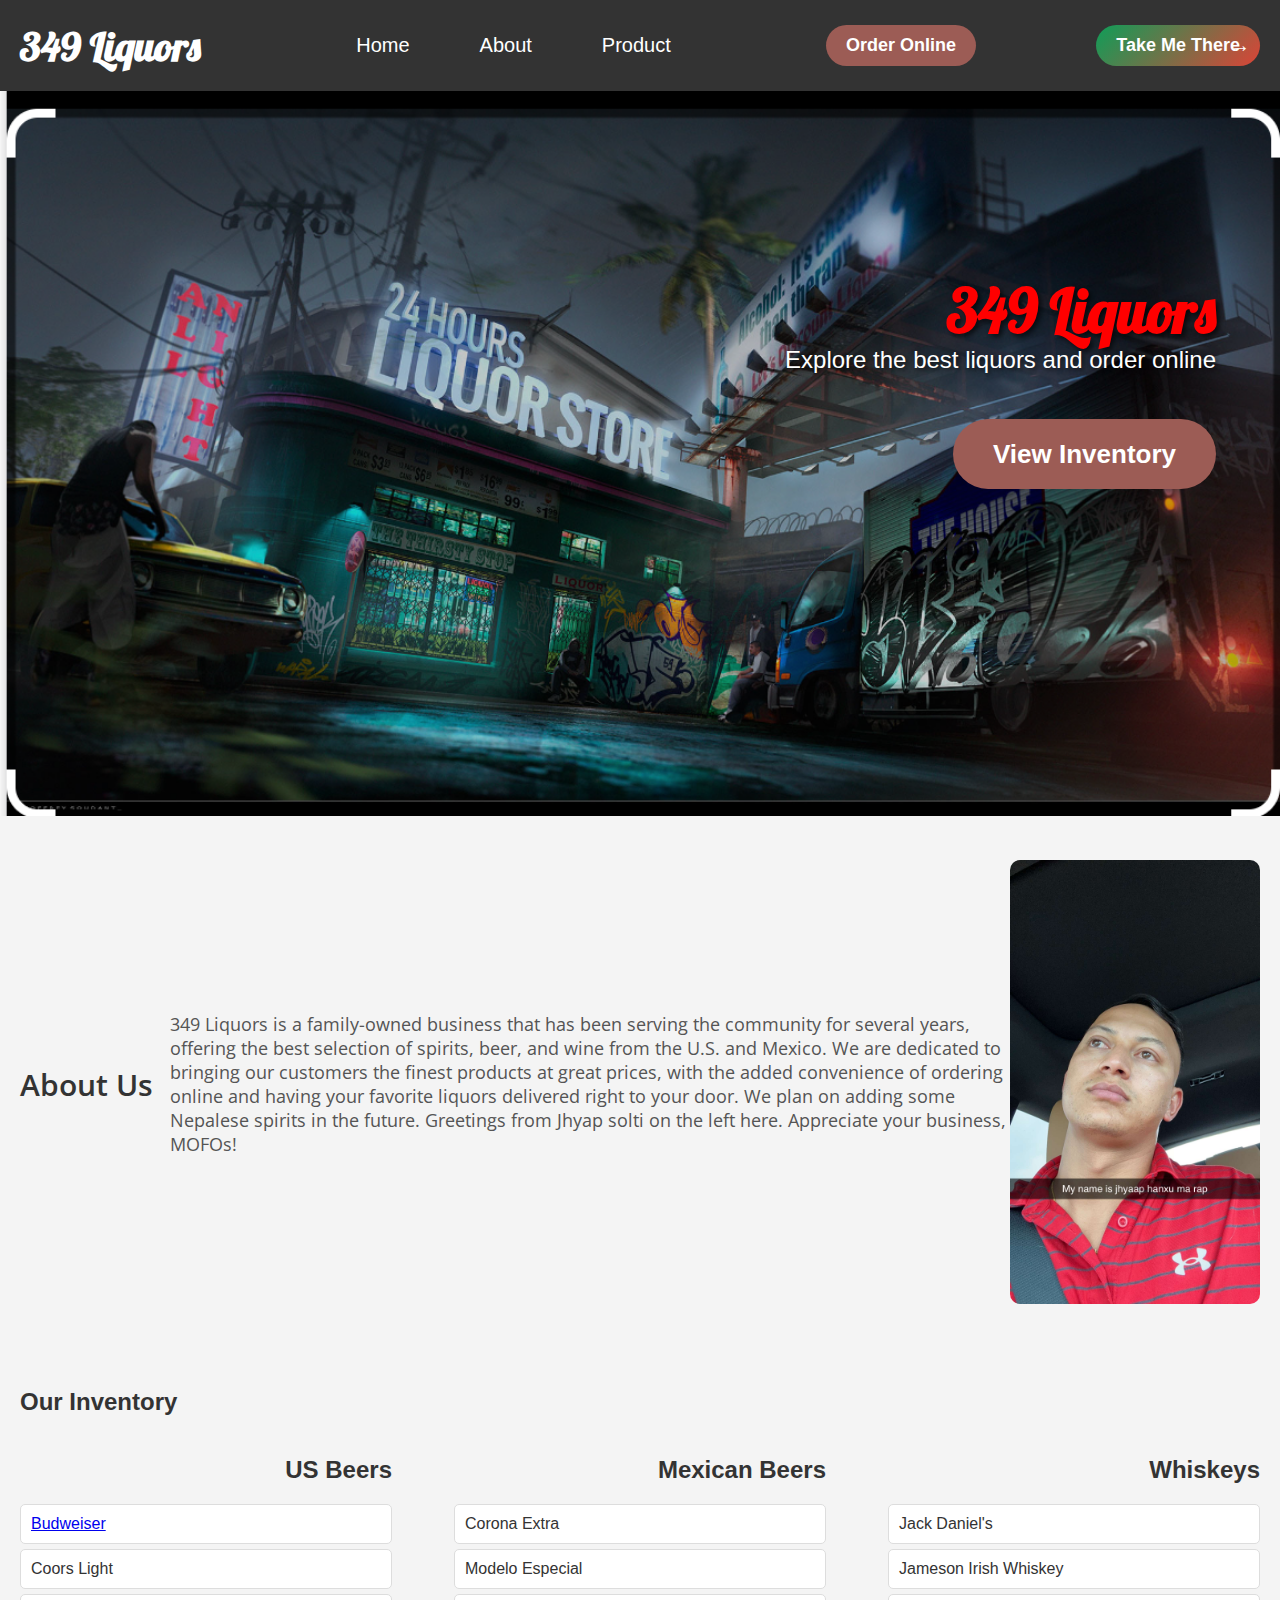
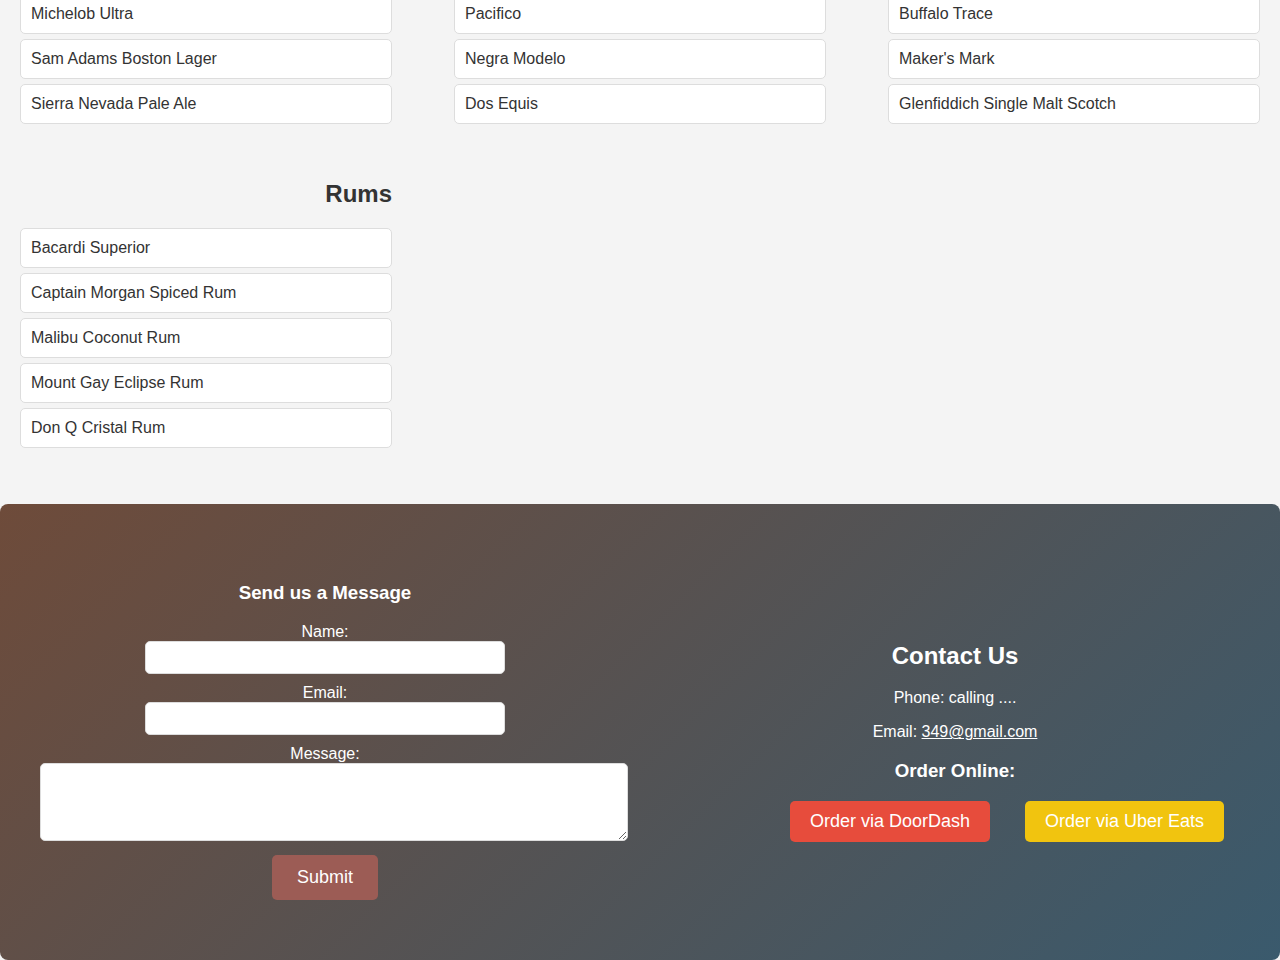
<file: index.html>
<!DOCTYPE html>
<html lang="en">
<head>
    <meta charset="UTF-8">
    <meta name="viewport" content="width=device-width, initial-scale=1.0">
    <meta http-equiv="X-UA-Compatible" content="ie=edge">
    <title>349 Liquors</title>
    <!-- Importing Google Fonts (Lobster for store name and Open Sans for About Us) -->
    <link href="https://fonts.googleapis.com/css2?family=Lobster&family=Open+Sans:wght@400;600&display=swap" rel="stylesheet">
    <!-- Link to External CSS -->
    <link rel="stylesheet" href="styles.css">
</head>

<body>
    <!-- Header with navigation buttons and contact button on the right -->
    <header>
        <div>
            <h1>349 Liquors</h1>
        </div>
        <div class="nav">
            <a href="#home">Home</a>
            <a href="#about">About</a>
            <a href="#inventory">Product</a>
        </div>
        <a href="#contact" class="contact-button">Order Online</a>
        <!-- Take me there link -->
        <a href="https://www.google.com/maps/dir//349+Liquor+Beer+%26+Wine-+E+Cig+and+Vape+Store,+1001-1201+W+CR-137,+Midland,+TX+79706/@31.9323208,-102.0641593,17z/data=!4m8!4m7!1m0!1m5!1m1!1s0x86f97d660bc1cbdb:0xfad36406067807e!2m2!1d-102.0615844!2d31.9323163?entry=ttu&g_ep=EgoyMDI1MDIyNi4xIKXMDSoJLDEwMjExNDUzSAFQAw%3D%3D" class="takemethere-button" target="_blank">Take Me There</a>
    </header>

    <!-- Place the image container with the store name, tagline, and button on the image -->
    <div class="image-container" id="home">
        <img src="3492.png" alt="349 Liquors">
        <div class="store-name">349 Liquors</div>
        <div class="tagline">Explore the best liquors and order online</div>
        <div class="button-container">
            <a href="#inventory" class="button">View Inventory</a>
        </div>
    </div>

    <!-- About Section (Now at the top of the second page) -->
    <div id="about" class="content">
        <h2>About Us</h2>
        <div>
            <p>349 Liquors is a family-owned business that has been serving the community for several years, offering the best selection of spirits, beer, and wine from the U.S. and Mexico. We are dedicated to bringing our customers the finest products at great prices, with the added convenience of ordering online and having your favorite liquors delivered right to your door. We plan on adding some Nepalese spirits in the future. Greetings from Jhyap solti on the left here. Appreciate your business, MOFOs!</p>
        </div>
        <div>
            <img src="3493.png" alt="349 Liquors" />
        </div>
    </div>

    <!-- Inventory section -->
    <div id="inventory" class="content">
        <h2>Our Inventory</h2>
        <div class="inventory">
            <!-- US Beers -->
            <div class="category">
                <h2>US Beers</h2>
                <ul>
                    <li class="budweiser">
                        <a href="budweiser.html">Budweiser</a>
                    </li>
                    <li>Coors Light</li>
                    <li>Michelob Ultra</li>
                    <li>Sam Adams Boston Lager</li>
                    <li>Sierra Nevada Pale Ale</li>
                </ul>
            </div>

            <!-- Mexican Beers -->
            <div class="category">
                <h2>Mexican Beers</h2>
                <ul>
                    <li>Corona Extra</li>
                    <li>Modelo Especial</li>
                    <li>Pacifico</li>
                    <li>Negra Modelo</li>
                    <li>Dos Equis</li>
                </ul>
            </div>

            <!-- Whiskeys -->
            <div class="category">
                <h2 class="whiskeys">Whiskeys</h2>
                <ul>
                    <li>Jack Daniel's</li>
                    <li>Jameson Irish Whiskey</li>
                    <li>Buffalo Trace</li>
                    <li>Maker's Mark</li>
                    <li>Glenfiddich Single Malt Scotch</li>
                </ul>
            </div>

            <!-- Rums -->
            <div class="category">
                <h2>Rums</h2>
                <ul>
                    <li>Bacardi Superior</li>
                    <li>Captain Morgan Spiced Rum</li>
                    <li>Malibu Coconut Rum</li>
                    <li>Mount Gay Eclipse Rum</li>
                    <li>Don Q Cristal Rum</li>
                </ul>
            </div>
        </div>
    </div>

    <!-- Contact Information (Bottom Section) -->
    <div id="contact" class="contact-bottom" style="display: flex; justify-content: space-between; align-items: center; background: linear-gradient(135deg, #6e4b3a, #3a5a6d); padding: 40px 20px; border-radius: 8px;">
        <!-- Contact Form on the Left -->
        <div class="contact-form" style="flex: 1; padding: 20px; color: white; margin-right: 20px;">
            <h3>Send us a Message</h3>
            <form action="#" method="POST">
                <div>
                    <label for="name" style="color: white;">Name:</label><br>
                    <input type="text" id="name" name="name" required style="padding: 8px; width: 60%; border-radius: 5px; border: 1px solid #ddd; margin-bottom: 10px;">
                </div>
                <div>
                    <label for="email" style="color: white;">Email:</label><br>
                    <input type="email" id="email" name="email" required style="padding: 8px; width: 60%; border-radius: 5px; border: 1px solid #ddd; margin-bottom: 10px;">
                </div>
                <div>
                    <label for="message" style="color: white;">Message:</label><br>
                    <textarea id="message" name="message" required rows="4" style="padding: 8px; width: 100%; border-radius: 5px; border: 1px solid #ddd; margin-bottom: 10px;"></textarea>
                </div>
                <div>
                    <button type="submit" style="background-color: #9c5c55; color: white; padding: 12px 25px; font-size: 18px; border: none; border-radius: 5px; cursor: pointer; transition: background-color 0.3s ease;">
                        Submit
                    </button>
                </div>
            </form>
        </div>

        <!-- Contact Info on the Right -->
        <div style="flex: 1; padding: 20px; color: white;">
            <h2>Contact Us</h2>
            <p>Phone: calling ....</p>
            <p>Email: <a href="mailto:349@gmail.com" style="color: white; text-decoration: underline;">349@gmail.com</a></p>

            <!-- Order Links Section -->
            <h3>Order Online:</h3>
            <div style="display: flex; gap: 15px; flex-wrap: wrap;">
                <!-- DoorDash Link (moved slightly to the right) -->
                <a href="https://www.doordash.com/convenience/store/28989806" target="_blank" style="background-color: #E74C3C; color: white; padding: 10px 20px; font-size: 18px; border-radius: 5px; text-decoration: none; text-align: center; transition: background-color 0.3s; margin-left: 120px;">
                    Order via DoorDash
                </a>

                <!-- Uber Eats Link (moved slightly to the right, yellowish) -->
                <a href="https://www.ubereats.com/store/349-liquor-beer-%26-wine-e-cig-and-vape-store/98HQTEKQVnOqIfQ8Yh02qQ/f7c1d04c-4290-5673-aa21-f43c621d36a9/80c7dccb-ce5b-488d-9ae7-2a3477b81964?diningMode=DELIVERY&ps=1&scats=80c7dccb-ce5b-488d-9ae7-2a3477b81964&scatsectypes=COLLECTION&scatsubs=" target="_blank" style="background-color: #F1C40F; color: white; padding: 10px 20px; font-size: 18px; border-radius: 5px; text-decoration: none; text-align: center; transition: background-color 0.3s; margin-left: 20px;">
                    Order via Uber Eats
                </a>
            </div>
        </div>
    </div>
</body>
</html>
</file>
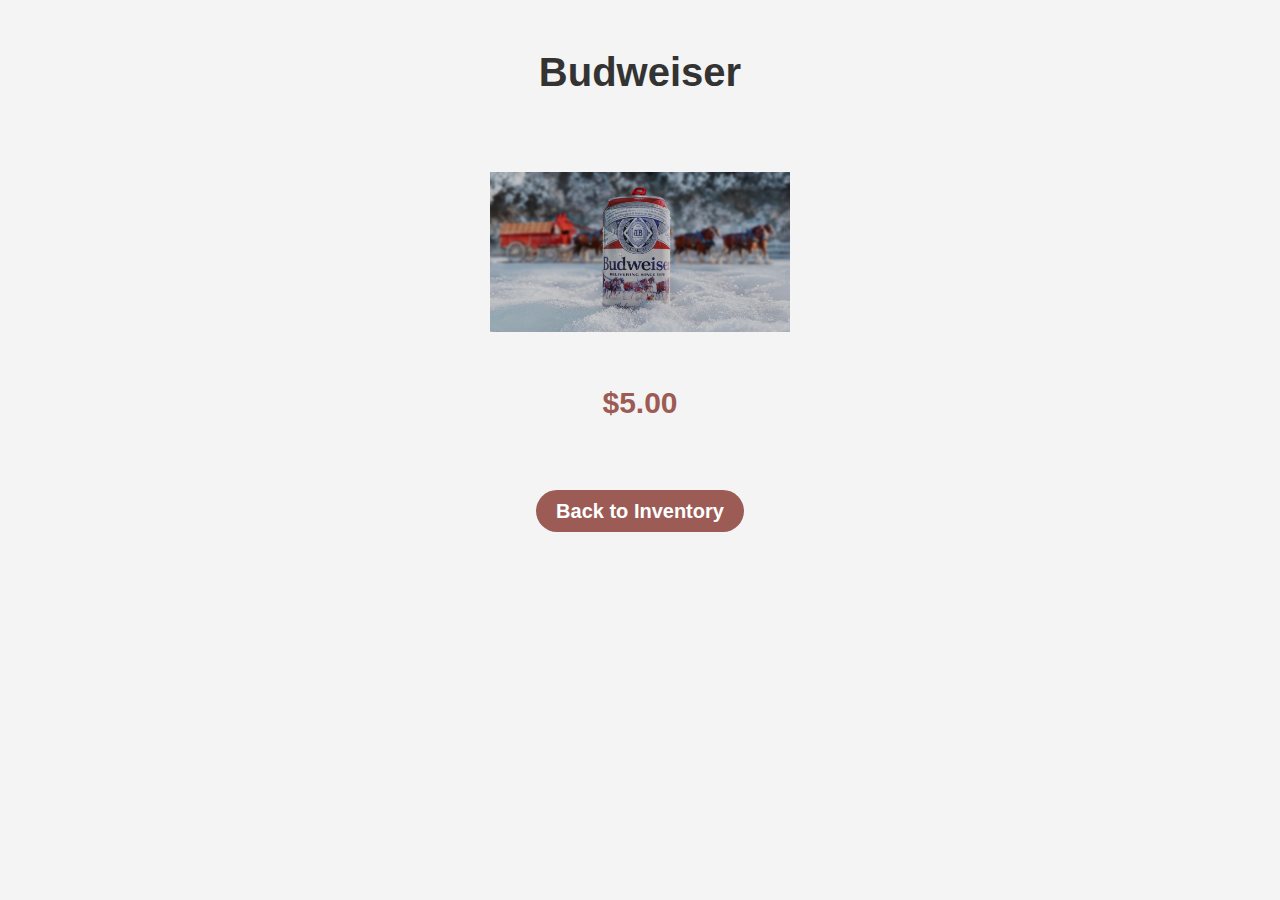
<file: budweiser.html>
<!DOCTYPE html>
<html lang="en">
<head>
    <meta charset="UTF-8">
    <meta name="viewport" content="width=device-width, initial-scale=1.0">
    <meta http-equiv="X-UA-Compatible" content="ie=edge">
    <title>Budweiser - 349 Liquors</title>
    <style>
        body {
            font-family: Arial, sans-serif;
            background-color: #f4f4f4;
            color: #333;
            margin: 0;
            padding: 0;
            text-align: center;
        }

        h1 {
            font-size: 40px;
            color: #333;
            margin-top: 50px;
        }

        .product-container {
            padding: 50px 20px;
        }

        .product-image {
            width: 300px;
            height: auto;
            margin-bottom: 20px;
        }

        .product-price {
            font-size: 30px;
            color: #9c5c55; /* Light maroon color for the price */
            font-weight: bold;
        }

        .back-button {
            background-color: #9c5c55;
            color: white;
            padding: 10px 20px;
            font-size: 20px;
            font-weight: bold;
            border-radius: 25px;
            cursor: pointer;
            text-decoration: none;
            transition: background-color 0.3s;
        }

        .back-button:hover {
            background-color: #7f4a3d;
        }
    </style>
</head>
<body>

<h1>Budweiser</h1>

<div class="product-container">
    <img src="3494.png" alt="Budweiser" class="product-image">
    <p class="product-price">$5.00</p>
</div>

<a href=" " class="back-button">Back to Inventory</a>

</body>
</html>
</file>
<file: styles.css>
/* Base Styles */
body {
    font-family: Arial, sans-serif;
    background-color: #f4f4f4;
    color: #333;
    margin: 0;
    padding: 0;
}

/* Header Style */
header {
    background-color: #333;
    color: white;
    padding: 20px;
    text-align: center;
    display: flex;
    justify-content: space-between;
    align-items: center;
}

header h1 {
    font-family: 'Lobster', cursive;
    font-size: 40px;
    margin: 0;
}

.nav {
    display: flex;
}

.nav a {
    color: white;
    padding: 14px 20px;
    font-size: 20px;
    text-decoration: none;
    margin: 0 15px;
    border-radius: 5px;
    transition: background-color 0.3s ease;
}

.nav a:hover {
    background-color: #9c5c55; /* Light maroon */
}

.contact-button {
    background-color: #9c5c55;
    color: white;
    padding: 10px 20px;
    font-size: 18px;
    font-weight: bold;
    border-radius: 25px;
    cursor: pointer;
    text-decoration: none;
    transition: background-color 0.3s;
}

.contact-button:hover {
    background-color: #7f4a3d;
}

.takemethere-button {
    background: linear-gradient(135deg, #0F9D58, #DB4437);
    color: white;
    padding: 10px 20px;
    font-size: 18px;
    font-weight: bold;
    border-radius: 50px;
    cursor: pointer;
    text-decoration: none;
    display: inline-flex;
    align-items: center;
    justify-content: center;
    transition: background-color 0.3s;
    position: relative;
}

.takemethere-button::before {
    content: '→'; /* Arrow character */
    font-size: 20px;
    margin-left: 10px; /* Space between text and arrow */
    position: absolute;
    right: 10px; /* Corrected from '10p' to '10px' */
}

.takemethere-button:hover {
    background: linear-gradient(135deg, #4285F4, #34A853); /* bluish green on hover */
}

/* Image container style */
.image-container {
    position: relative;
    text-align: center;
    margin: 0;
}

.image-container img {
    width: 100%; /* Display the full image width */
    height: auto; /* Maintain aspect ratio */
}

/* Store Name */
.store-name {
    position: absolute;
    top: 25%; /* Moved slightly down */
    right: 5%; /* Left-aligned */
    transform: translateX(0);
    color: red;
    font-size: 60px;
    font-family: 'Lobster', cursive; /* Using Lobster font */
    font-weight: bold;
    text-shadow: 3px 3px 5px rgba(0, 0, 0, 0.6);
}

/* Tagline */
.tagline {
    position: absolute;
    top: 35%; /* Moved slightly down from the store name */
    right: 5%; /* Left-aligned */
    transform: translateX(0);
    color: white;
    font-size: 24px;
    font-family: Arial, sans-serif;
    font-weight: normal;
    text-shadow: 2px 2px 4px rgba(0, 0, 0, 0.6);
}

/* View Inventory Button */
.button-container {
    position: absolute;
    top: 45%; /* Adjusted to match the position below the tagline */
    right: 5%;
    transform: translateX(0);
    margin-top: 20px;
}

.button {
    background-color: #9c5c55; /* Yellowish light maroon color */
    color: white;
    padding: 20px 40px;
    font-size: 26px;
    font-weight: bold;
    cursor: pointer;
    border: none;
    border-radius: 50px; /* Rounded edges */
    text-decoration: none;
    transition: background-color 0.3s, transform 0.3s;
}

.button:hover {
    background-color: #7f4a3d; /* Darker shade for hover effect */
    transform: scale(1.1); /* Slightly enlarge the button */
}

/* About Section */
#about {
    background-color: #f4f4f4;
    padding: 40px 20px;
    display: flex;
    align-items: center;
    justify-content: space-between;
}

#about h2 {
    font-size: 30px;
    color: #333;
    font-family: 'Open Sans', sans-serif;
    font-weight: 600;
    width: 60%;
}

#about p {
    font-size: 18px;
    color: #555;
    font-family: 'Open Sans', sans-serif;
    font-weight: 400;
}

#about img {
    width: 250px;
    height: auto;
    border-radius: 10px;
}

/* Inventory Section */
.content {
    padding: 20px;
}

.inventory {
    display: flex;
    flex-wrap: wrap;
    justify-content: space-between;
}

.category {
    width: 30%;
    margin-bottom: 20px;
}

.category h2 {
    text-align: right;
    color: #333;
    font-size: 24px;
    position: relative;
}

.category ul {
    list-style-type: none;
    padding: 0;
}

.category li {
    background-color: #fff;
    margin: 5px 0;
    padding: 10px;
    border: 1px solid #ddd;
    border-radius: 5px;
    transition: background-color 0.3s ease;
}

.category li:hover {
    background-color: #f0f0f0;
    cursor: pointer;
}

/* Hover effect for Budweiser (show full image when hovering over Budweiser in US Beers) */
.category li.budweiser:hover {
    background-image: url('3494.png');
    background-size: cover;
    background-position: center center;
    height: 200px; /* Adjust height to show the full image */
    color: transparent;
    text-align: center;
    line-height: 200px;
    transition: background-image 0.3s ease;
}

/* Hover effect for Whiskeys (show image when hovering over the Whiskey title) */
.category h2.whiskeys:hover {
    background-image: url('3491.png');
    background-size: cover;
    background-position: center center;
    height: 300px; /* Set a fixed height */
    color: transparent;
    text-align: center;
    line-height: 300px;
    transition: background-image 0.3s ease;
}

/* Bottom Contact Us Section */
.contact-bottom {
    background-color: #333;
    color: white;
    padding: 15px;
    text-align: center;
}



/* Mobile Responsive Styles */
@media screen and (max-width: 768px) {
    /* Adjust the layout for mobile */
    header {
        flex-direction: column;
        text-align: center;
    }

    header h1 {
        font-size: 30px;
    }

    .nav {
        display: flex; /* Use flexbox to align items horizontally */
        justify-content: center; /* Center the navigation links */
        margin-top: 20px; /* Optional: space above the navigation */
    }

    .nav a {
        font-size: 18px; /* Adjust font size for mobile */
        margin: 0 15px; /* Space between each link */
        padding: 10px 15px; /* Adjust padding for mobile */
    }

    .contact-button, .takemethere-button {
        font-size: 16px;
        padding: 8px 15px;
        margin-top: 10px;
    }

    /* Adjusting Store Name */
    .store-name {
        font-size: 30px;  /* Reduced font size for mobile */
        position: absolute;
        top: 15%;         /* Keep it slightly down */
        right: 3%;
        transform: translateX(0); /* Keep aligned to the right */
    }

    /* Adjusting Slogan */
    .tagline {
        font-size: 14px;  /* Reduced font size for mobile */
        top: 32%;         /* Adjust position */
        right: 3%;       /* Keep it on the right */
        transform: translateX(0); /* Keep aligned to the right */
        width: 80%;       /* Limit width for better readability */
        text-align: right; /* Align text to the right */
    }

    /* Adjusting the 'View Inventory' Button */
    .button-container .button {
        font-size: 14px;   /* Smaller font size */
        padding: 8px 16px; /* Adjust padding to make it more compact */
        margin-top: 10px;   /* Add space above the button */
        width: 70%;         /* Limit the button width */
        right: 2%;
        transform: translateX(0); /* Keep aligned to the right */
    }

    /* About Section */
    #about {
        flex-direction: column;
        text-align: center;
    }

    #about h2 {
        font-size: 25px;
    }

    #about p {
        font-size: 16px;
    }

    #about img {
        width: 100%;
    }

    .inventory {
        flex-direction: column;
        align-items: center;
    }

    .category {
        width: 100%;
        margin-bottom: 20px;
    }

    .category h2 {
        text-align: center;
    }

    .category li {
        font-size: 16px;
    }

    .contact-bottom {
        flex-direction: column;
    }

    .contact-form, .contact-info {
        width: 100%;
    }
}
</file>
